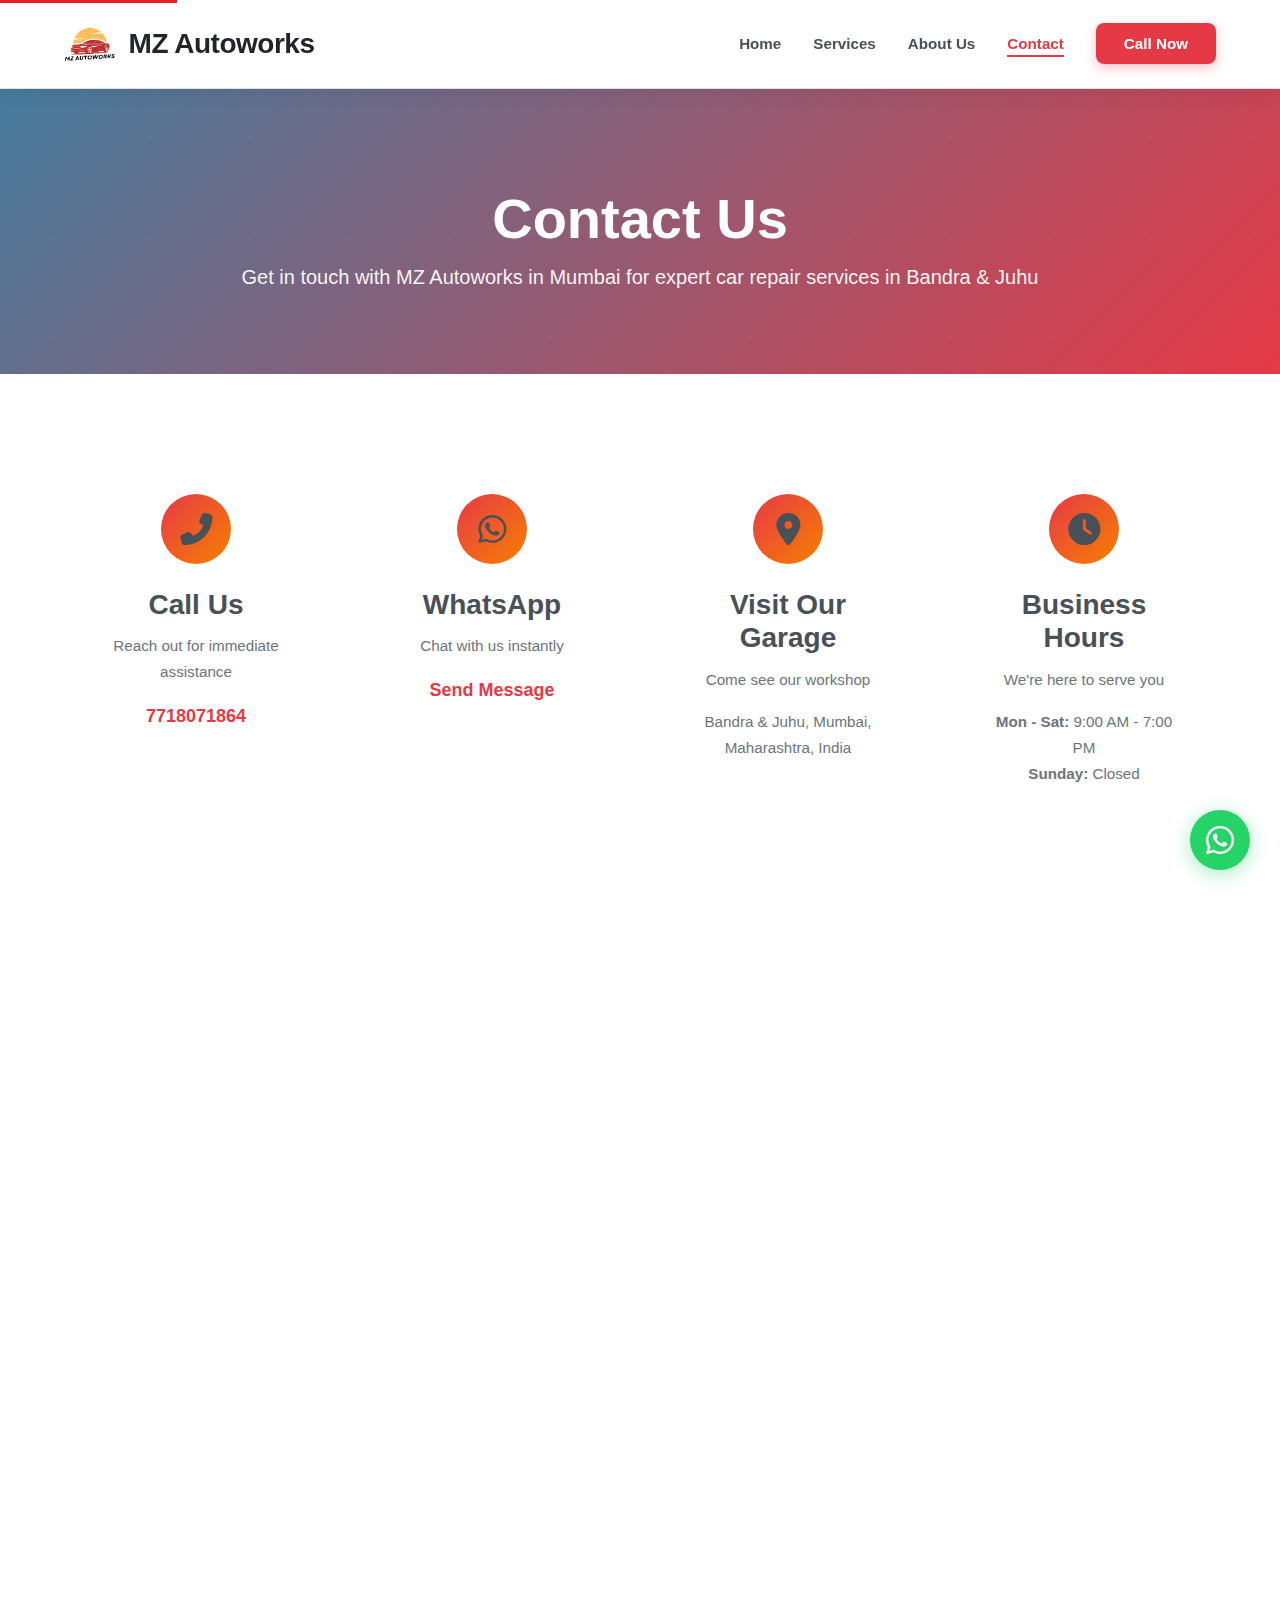
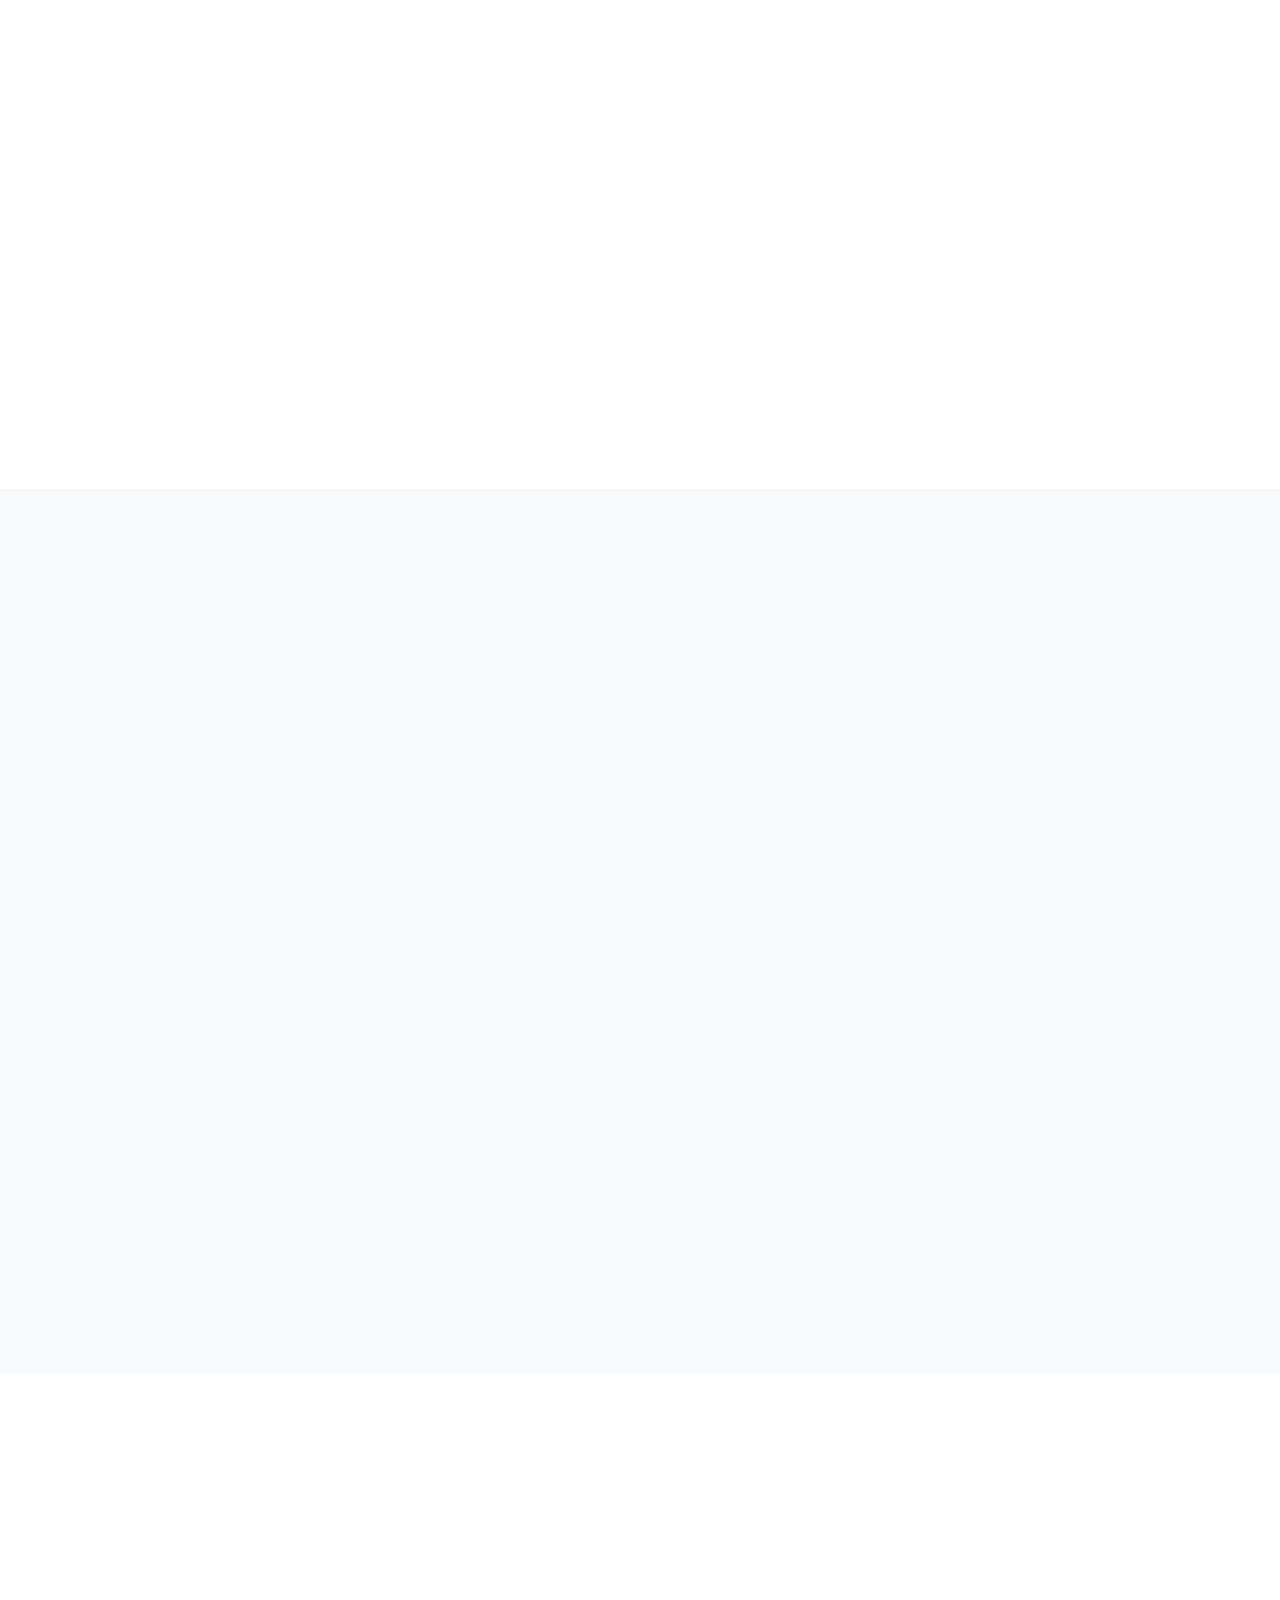
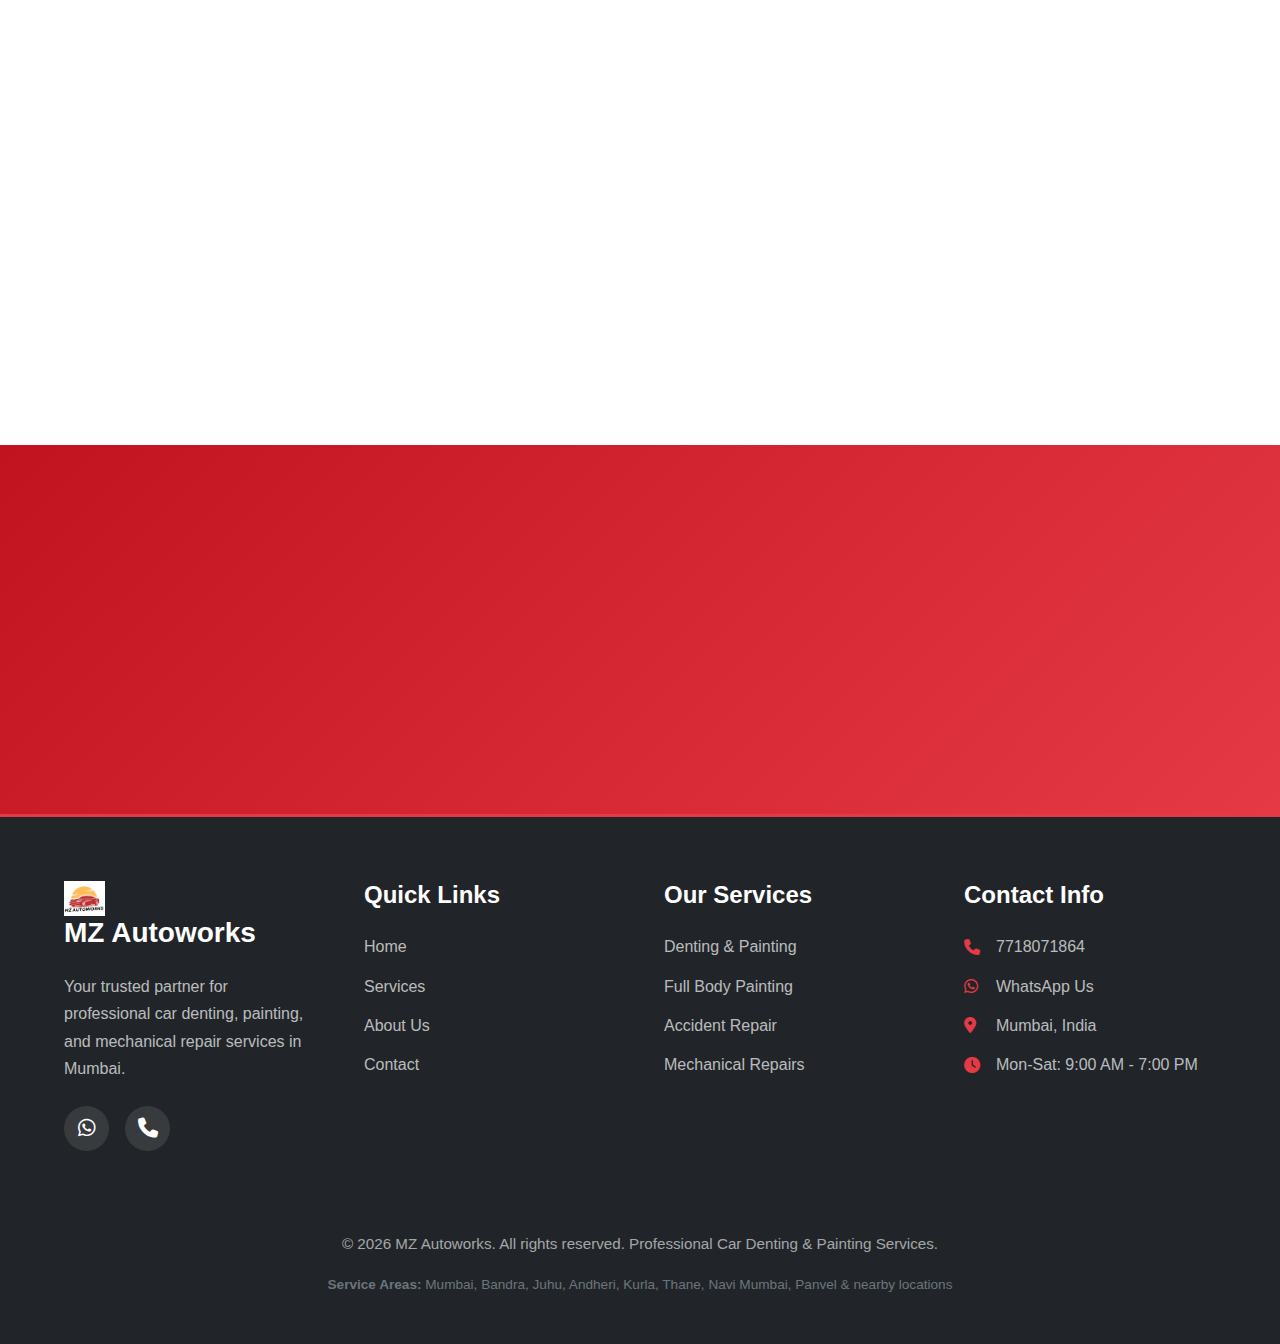
<file: contact.html>
<!DOCTYPE html>
<html lang="en">

<head>
    <meta charset="UTF-8">
    <meta name="viewport" content="width=device-width, initial-scale=1.0">

    <!-- Primary SEO Meta Tags -->
    <meta name="description"
        content="Contact MZ Autoworks in Mumbai for expert car denting, painting, and mechanical services. Located in Bandra & Juhu. Call 7718071864 for free car repair estimates. WhatsApp support available.">
    <meta name="keywords"
        content="contact MZ Autoworks, car garage address Mumbai, car garage in Bandra, car garage in Juhu, MZ Autoworks phone number, car repair inquiry, auto shop location, book car service Mumbai, car service Bandra, car service Juhu">
    <meta name="author" content="MZ Autoworks">
    <meta name="robots" content="index, follow">
    <link rel="canonical" href="https://mzautoworks.in/contact.html">

    <!-- Favicon -->
    <link rel="icon" type="image/png" sizes="32x32" href="images/MZ-2.png">
    <link rel="icon" type="image/png" sizes="16x16" href="images/MZ.png">
    <link rel="apple-touch-icon" sizes="180x180" href="images/MZ.png">

    <!-- Open Graph / Facebook -->
    <meta property="og:type" content="website">
    <meta property="og:url" content="https://mzautoworks.in/contact.html">
    <meta property="og:title" content="Contact MZ Autoworks | Car Repair & Service Center Mumbai">
    <meta property="og:description"
        content="Get in touch with MZ Autoworks in Bandra, Juhu & Mumbai for professional car repairs. Call 7718071864, WhatsApp or visit our garage. Expert denting, painting & mechanical services.">
    <meta property="og:image" content="images/MZ-2.png">

    <!-- Twitter -->
    <meta property="twitter:card" content="summary_large_image">
    <meta property="twitter:url" content="https://mzautoworks.in/contact.html">
    <meta property="twitter:title" content="Contact MZ Autoworks | Car Repair & Service Center Mumbai">
    <meta property="twitter:description"
        content="Get in touch with MZ Autoworks for professional car repairs. Call us, WhatsApp us, or visit our workshop in Mumbai. We are here to help!">
    <meta property="twitter:image" content="images/MZ-2.png">

    <title>Contact MZ Autoworks | Car Repair in Mumbai Bandra Juhu | Call 7718071864</title>
    <link rel="stylesheet" href="css/styles.css">
    <link rel="stylesheet" href="https://cdnjs.cloudflare.com/ajax/libs/font-awesome/6.4.0/css/all.min.css">
</head>

<body>
    <!-- Navigation -->
    <nav class="navbar">
        <div class="container">
            <div class="nav-wrapper">
                <a href="index.html" class="logo">
                    <img src="images/MZ-2.png" alt="MZ Autoworks Logo" class="logo-img">
                    <span>MZ Autoworks</span>
                </a>
                <button class="mobile-menu-toggle" aria-label="Toggle menu">
                    <span></span>
                    <span></span>
                    <span></span>
                </button>
                <ul class="nav-menu">
                    <li><a href="index.html">Home</a></li>
                    <li><a href="services.html">Services</a></li>
                    <li><a href="about.html">About Us</a></li>
                    <li><a href="contact.html" class="active">Contact</a></li>
                    <li><a href="tel:+917718071864" class="btn-nav">Call Now</a></li>
                </ul>
            </div>
        </div>
    </nav>

    <!-- Page Header -->
    <section class="page-header">
        <div class="page-header-overlay"></div>
        <div class="container">
            <div class="page-header-content animate-on-scroll">
                <h1>Contact Us</h1>
                <p>Get in touch with MZ Autoworks in Mumbai for expert car repair services in Bandra & Juhu</p>
            </div>
        </div>
    </section>

    <!-- Contact Info Section -->
    <section class="contact-info-section">
        <div class="container">
            <div class="contact-grid">
                <div class="contact-card animate-on-scroll">
                    <div class="contact-card-icon">
                        <i class="fas fa-phone-alt"></i>
                    </div>
                    <h3>Call Us</h3>
                    <p>Reach out for immediate assistance</p>
                    <a href="tel:+917718071864" class="contact-link">7718071864</a>
                </div>
                <div class="contact-card animate-on-scroll">
                    <div class="contact-card-icon">
                        <i class="fab fa-whatsapp"></i>
                    </div>
                    <h3>WhatsApp</h3>
                    <p>Chat with us instantly</p>
                    <a href="https://wa.me/917718071864?text=Hello,%20I'd%20like%20to%20enquire%20about%20car%20denting/painting%20services%20at%20MZ%20Autoworks."
                        class="contact-link" target="_blank">Send Message</a>
                </div>
                <div class="contact-card animate-on-scroll">
                    <div class="contact-card-icon">
                        <i class="fas fa-map-marker-alt"></i>
                    </div>
                    <h3>Visit Our Garage</h3>
                    <p>Come see our workshop</p>
                    <p class="contact-address">Bandra & Juhu, Mumbai, Maharashtra, India</p>
                </div>
                <div class="contact-card animate-on-scroll">
                    <div class="contact-card-icon">
                        <i class="fas fa-clock"></i>
                    </div>
                    <h3>Business Hours</h3>
                    <p>We're here to serve you</p>
                    <p class="contact-hours"><strong>Mon - Sat:</strong> 9:00 AM - 7:00 PM<br><strong>Sunday:</strong>
                        Closed</p>
                </div>
            </div>
        </div>
    </section>

    <!-- Map & Contact Details -->
    <section class="map-contact-section">
        <div class="container">
            <div class="map-contact-grid">
                <div class="map-wrapper animate-on-scroll">
                    <h2>Find MZ Autoworks on Map</h2>
                    <div class="map-container">
                        <iframe
                            src="https://www.google.com/maps/embed?pb=!1m18!1m12!1m3!1d3770.490881929621!2d72.82640217520554!3d19.086109382120558!2m3!1f0!2f0!3f0!3m2!1i1024!2i768!4f13.1!3m3!1m2!1s0x3be7c938114c8c91%3A0xdf5e243a85e6b029!2sMZ%20AutoWorks!5e0!3m2!1sen!2sin!4v1769014356443!5m2!1sen!2sin"
                            width="100%" height="350" style="border:0;" allowfullscreen="" loading="lazy"
                            referrerpolicy="no-referrer-when-downgrade"></iframe>
                    </div>
                    <a href="https://goo.gl/maps/bH7v5q8c7fC2" class="btn btn-secondary btn-block" target="_blank">
                        <i class="fas fa-directions"></i> Get Directions
                    </a>
                </div>
                <div class="contact-details animate-on-scroll">
                    <h2>Get in Touch</h2>
                    <p>Whether you need a quick quote, want to schedule a visit, or have questions about our services,
                        we're here to help. Contact us today!</p>

                    <div class="contact-method">
                        <div class="contact-method-icon">
                            <i class="fas fa-phone"></i>
                        </div>
                        <div class="contact-method-info">
                            <h4>Phone Number</h4>
                            <p>Call us directly for immediate assistance</p>
                            <a href="tel:+917718071864" class="btn btn-primary">
                                <i class="fas fa-phone"></i> 7718071864
                            </a>
                        </div>
                    </div>

                    <div class="contact-method">
                        <div class="contact-method-icon">
                            <i class="fab fa-whatsapp"></i>
                        </div>
                        <div class="contact-method-info">
                            <h4>WhatsApp Chat</h4>
                            <p>Send us a message on WhatsApp</p>
                            <a href="https://wa.me/917718071864?text=Hello,%20I'd%20like%20to%20enquire%20about%20car%20denting/painting%20services%20at%20MZ%20Autoworks."
                                class="btn btn-success" target="_blank">
                                <i class="fab fa-whatsapp"></i> Chat Now
                            </a>
                        </div>
                    </div>

                    <div class="contact-method">
                        <div class="contact-method-icon">
                            <i class="fas fa-map-marked-alt"></i>
                        </div>
                        <div class="contact-method-info">
                            <h4>Visit Our Workshop</h4>
                            <p>Come see us at our garage in Mumbai</p>
                            <p class="address-text">
                                <i class="fas fa-location-dot"></i> Mumbai, Maharashtra, India
                            </p>
                        </div>
                    </div>

                    <div class="contact-method">
                        <div class="contact-method-icon">
                            <i class="fas fa-business-time"></i>
                        </div>
                        <div class="contact-method-info">
                            <h4>Working Hours</h4>
                            <ul class="hours-list">
                                <li><span>Monday - Saturday:</span> <strong>9:00 AM - 7:00 PM</strong></li>
                                <li><span>Sunday:</span> <strong>Closed</strong></li>
                            </ul>
                        </div>
                    </div>
                </div>
            </div>
        </div>
    </section>

    <!-- Service Areas Section -->
    <section class="service-areas">
        <div class="container">
            <div class="section-header animate-on-scroll">
                <h2>Areas We Serve</h2>
                <p>Professional car repair services across Mumbai and nearby locations</p>
            </div>
            <div class="areas-grid">
                <div class="area-card animate-on-scroll">
                    <h3>Bandra</h3>
                    <p>Expert car denting, painting, and mechanical repair services in Bandra West and East</p>
                    <ul>
                        <li>Car denting & painting Bandra</li>
                        <li>Accident repair in Bandra</li>
                        <li>Mechanical services Bandra</li>
                    </ul>
                </div>
                <div class="area-card animate-on-scroll">
                    <h3>Juhu</h3>
                    <p>Professional auto body repair and car painting services in Juhu</p>
                    <ul>
                        <li>Car denting & painting Juhu</li>
                        <li>Full body painting Juhu</li>
                        <li>Scratch removal Juhu</li>
                    </ul>
                </div>
                <div class="area-card animate-on-scroll">
                    <h3>Central Mumbai</h3>
                    <p>Complete car repair solutions in Andheri, Kurla, Powai and other central areas</p>
                    <ul>
                        <li>Car service in Andheri</li>
                        <li>Repair services in Kurla</li>
                        <li>Painting services citywide</li>
                    </ul>
                </div>
                <div class="area-card animate-on-scroll">
                    <h3>Greater Mumbai</h3>
                    <p>We also serve Thane, Navi Mumbai, Panvel and surrounding areas</p>
                    <ul>
                        <li>Thane car repair & painting</li>
                        <li>Navi Mumbai auto services</li>
                        <li>Panvel mechanical repairs</li>
                    </ul>
                </div>
            </div>
        </div>
    </section>

    <!-- Why Visit Section -->
    <section class="why-visit">
        <div class="container">
            <div class="section-header animate-on-scroll">
                <h2>Why Choose MZ Autoworks in Bandra & Juhu?</h2>
                <p>Expert car repair garage serving Mumbai's premium locations</p>
            </div>
            <div class="visit-grid">
                <div class="visit-card animate-on-scroll">
                    <i class="fas fa-user-friends"></i>
                    <h3>Friendly Staff</h3>
                    <p>Our team welcomes you with a smile and provides honest, helpful advice</p>
                </div>
                <div class="visit-card animate-on-scroll">
                    <i class="fas fa-file-invoice"></i>
                    <h3>Free Estimates</h3>
                    <p>Get a detailed, transparent quote before any work begins - no obligations</p>
                </div>
                <div class="visit-card animate-on-scroll">
                    <i class="fas fa-wrench"></i>
                    <h3>Modern Facility</h3>
                    <p>Visit our well-equipped workshop with advanced tools and technology</p>
                </div>
                <div class="visit-card animate-on-scroll">
                    <i class="fas fa-parking"></i>
                    <h3>Easy Parking</h3>
                    <p>Convenient location with ample parking space for your vehicle</p>
                </div>
            </div>
        </div>
    </section>

    <!-- CTA Section -->
    <section class="cta-section">
        <div class="container">
            <div class="cta-content animate-on-scroll">
                <h2>Visit Our Garage or Call Us Today</h2>
                <p>We're ready to help with all your car repair and painting needs</p>
                <div class="cta-buttons">
                    <a href="tel:+917718071864" class="btn btn-primary btn-large">
                        <i class="fas fa-phone"></i> Call: 7718071864
                    </a>
                    <a href="https://wa.me/917718071864?text=Hello,%20I'd%20like%20to%20enquire%20about%20car%20denting/painting%20services%20at%20MZ%20Autoworks."
                        class="btn btn-secondary btn-large" target="_blank">
                        <i class="fab fa-whatsapp"></i> WhatsApp Us
                    </a>
                </div>
            </div>
        </div>
    </section>

    <!-- Footer -->
    <footer class="footer">
        <div class="container">
            <div class="footer-grid">
                <div class="footer-col">
                    <h3><img src="images/MZ-2.png" alt="MZ Autoworks" class="footer-logo"> MZ Autoworks</h3>
                    <p>Your trusted partner for professional car denting, painting, and mechanical repair services in
                        Mumbai.</p>
                    <div class="social-links">
                        <a href="https://wa.me/917718071864" target="_blank" aria-label="WhatsApp"><i
                                class="fab fa-whatsapp"></i></a>
                        <a href="tel:+917718071864" aria-label="Phone"><i class="fas fa-phone"></i></a>
                    </div>
                </div>
                <div class="footer-col">
                    <h4>Quick Links</h4>
                    <ul>
                        <li><a href="index.html">Home</a></li>
                        <li><a href="services.html">Services</a></li>
                        <li><a href="about.html">About Us</a></li>
                        <li><a href="contact.html">Contact</a></li>
                    </ul>
                </div>
                <div class="footer-col">
                    <h4>Our Services</h4>
                    <ul>
                        <li><a href="service-denting-painting.html">Denting & Painting</a></li>
                        <li><a href="service-full-body-painting.html">Full Body Painting</a></li>
                        <li><a href="service-accident-repair.html">Accident Repair</a></li>
                        <li><a href="service-mechanical-repairs.html">Mechanical Repairs</a></li>
                    </ul>
                </div>
                <div class="footer-col">
                    <h4>Contact Info</h4>
                    <ul class="contact-info">
                        <li><i class="fas fa-phone"></i> <a href="tel:+917718071864">7718071864</a></li>
                        <li><i class="fab fa-whatsapp"></i> <a href="https://wa.me/917718071864">WhatsApp Us</a></li>
                        <li><i class="fas fa-map-marker-alt"></i> Mumbai, India</li>
                        <li><i class="fas fa-clock"></i> Mon-Sat: 9:00 AM - 7:00 PM</li>
                    </ul>
                </div>
            </div>
            <div class="footer-bottom">
                <p>&copy; 2026 MZ Autoworks. All rights reserved. Professional Car Denting & Painting Services.</p>
                <p style="font-size: 0.85rem; margin-top: 1rem; color: var(--text-grey);"><strong>Service Areas:</strong> Mumbai, Bandra, Juhu, Andheri, Kurla, Thane, Navi Mumbai, Panvel & nearby locations</p>
            </div>
        </div>
    </footer>

    <!-- WhatsApp Floating Button -->
    <a href="https://wa.me/917718071864?text=Hello,%20I'd%20like%20to%20enquire%20about%20car%20denting%20and%20painting%20services%20at%20MZ%20Autoworks."
        class="whatsapp-float" target="_blank" aria-label="WhatsApp Chat" rel="noopener">
        <i class="fab fa-whatsapp"></i>
    </a>

    <script src="js/script.js"></script>
</body>

</html>
</file>
<file: css/styles.css>
/* ================================
   MZ Autoworks - Professional Stylesheet
   Mobile-First Responsive Design
   ================================ */

/* ===== CSS Variables ===== */
:root {
    --primary-color: #E63946;
    --primary-dark: #C1121F;
    --secondary-color: #F77F00;
    --accent-blue: #457B9D;
    --light-bg: #FFFFFF;
    --light-grey: #F8F9FA;
    --medium-grey: #E9ECEF;
    --border-grey: #DEE2E6;
    --text-dark: #212529;
    --text-grey: #6C757D;
    --text-light: #495057;
    --success-color: #25D366;
    --shadow-sm: 0 2px 8px rgba(0, 0, 0, 0.08);
    --shadow-md: 0 4px 16px rgba(0, 0, 0, 0.1);
    --shadow-lg: 0 8px 32px rgba(0, 0, 0, 0.15);
    --transition: all 0.2s cubic-bezier(0.4, 0, 0.2, 1);
}

/* ===== Reset & Base Styles ===== */
* {
    margin: 0;
    padding: 0;
    box-sizing: border-box;
}

html {
    scroll-behavior: smooth;
    font-size: 16px;
}

body {
    font-family: 'Inter', 'Segoe UI', 'Roboto', 'Helvetica Neue', Arial, sans-serif;
    background-color: var(--light-bg);
    color: var(--text-dark);
    line-height: 1.7;
    overflow-x: hidden;
}

img {
    max-width: 100%;
    height: auto;
    display: block;
}

a {
    text-decoration: none;
    color: inherit;
    transition: var(--transition);
}

ul {
    list-style: none;
}

h1,
h2,
h3,
h4,
h5,
h6 {
    font-weight: 700;
    line-height: 1.2;
    margin-bottom: 1rem;
}

h1 {
    font-size: clamp(2rem, 5vw, 3.5rem);
}

h2 {
    font-size: clamp(1.75rem, 4vw, 2.5rem);
}

h3 {
    font-size: clamp(1.25rem, 3vw, 1.75rem);
}

h4 {
    font-size: clamp(1.1rem, 2.5vw, 1.5rem);
}

p {
    margin-bottom: 1rem;
    color: var(--text-light);
}

/* ===== Container ===== */
.container {
    width: 100%;
    max-width: 1200px;
    margin: 0 auto;
    padding: 0 1.5rem;
}

/* ===== Navigation ===== */
.navbar {
    background-color: var(--light-bg);
    padding: 1.25rem 0;
    position: sticky;
    top: 0;
    z-index: 1000;
    box-shadow: 0 2px 20px rgba(0, 0, 0, 0.08);
    border-bottom: 1px solid var(--border-grey);
    transition: var(--transition);
}

.nav-wrapper {
    display: flex;
    justify-content: space-between;
    align-items: center;
}

.logo {
    display: flex;
    align-items: center;
    gap: 0.75rem;
    font-size: 1.75rem;
    font-weight: 800;
    color: var(--text-dark);
    letter-spacing: -0.5px;
}

.logo-img {
    height: 45px;
    width: auto;
    object-fit: contain;
    transition: var(--transition);
}

.logo:hover .logo-img {
    transform: scale(1.05);
}

.logo i {
    color: var(--primary-color);
    font-size: 2.25rem;
    transition: var(--transition);
}

.logo:hover i {
    transform: rotate(-5deg) scale(1.1);
}

/* Footer logo */
.footer-logo {
    height: 35px;
    width: auto;
    object-fit: contain;
    vertical-align: middle;
    margin-right: 0.5rem;
}

.nav-menu {
    display: flex;
    align-items: center;
    gap: 2rem;
}

.nav-menu a {
    color: var(--text-light);
    font-weight: 600;
    transition: var(--transition);
    position: relative;
    font-size: 0.95rem;
}

.nav-menu a:hover,
.nav-menu a.active {
    color: var(--primary-color);
}

.nav-menu a::after {
    content: '';
    position: absolute;
    bottom: -5px;
    left: 0;
    width: 0;
    height: 2px;
    background: var(--primary-color);
    transition: var(--transition);
}

.nav-menu a:hover::after,
.nav-menu a.active::after {
    width: 100%;
}

.btn-nav {
    background: var(--primary-color);
    color: #FFFFFF !important;
    padding: 0.75rem 1.75rem;
    border-radius: 8px;
    font-weight: 600;
    box-shadow: 0 4px 12px rgba(230, 57, 70, 0.3);
}

.btn-nav:hover {
    background: var(--primary-dark);
    transform: translateY(-2px);
    box-shadow: 0 6px 20px rgba(230, 57, 70, 0.4);
}

.btn-nav::after {
    display: none;
}

.mobile-menu-toggle {
    display: none;
    flex-direction: column;
    gap: 5px;
    background: transparent;
    border: none;
    cursor: pointer;
    padding: 0.5rem;
}

.mobile-menu-toggle span {
    width: 25px;
    height: 3px;
    background: var(--text-dark);
    border-radius: 3px;
    transition: var(--transition);
}

/* ===== Buttons ===== */
.btn {
    display: inline-flex;
    align-items: center;
    gap: 0.5rem;
    padding: 0.875rem 2rem;
    border-radius: 8px;
    font-weight: 600;
    font-size: 1rem;
    cursor: pointer;
    border: none;
    transition: var(--transition);
    text-align: center;
    white-space: nowrap;
}

.btn-primary {
    background: var(--primary-color);
    color: #FFFFFF;
    box-shadow: 0 4px 12px rgba(230, 57, 70, 0.3);
}

.btn-primary:hover {
    background: var(--primary-dark);
    transform: translateY(-3px);
    box-shadow: 0 6px 24px rgba(230, 57, 70, 0.4);
}

.btn-secondary {
    background: transparent;
    color: var(--primary-color);
    border: 2px solid var(--primary-color);
}

.btn-secondary:hover {
    background: var(--primary-color);
    color: #FFFFFF;
    box-shadow: 0 4px 16px rgba(230, 57, 70, 0.25);
}

.btn-success {
    background: var(--success-color);
    color: #FFFFFF;
    box-shadow: 0 4px 12px rgba(37, 211, 102, 0.3);
}

.btn-success:hover {
    background: #1DA851;
    transform: translateY(-3px);
    box-shadow: 0 6px 20px rgba(37, 211, 102, 0.4);
}

.btn-large {
    padding: 1.125rem 2.5rem;
    font-size: 1.125rem;
}

.btn-block {
    width: 100%;
    justify-content: center;
}

/* ===== Hero Section - Modern Split Layout ===== */
.hero-modern {
    position: relative;
    min-height: 90vh;
    display: flex;
    align-items: center;
    background: linear-gradient(135deg, #F8FAFC 0%, #EEF2FF 50%, #FEF3E2 100%);
    padding: 8rem 0 4rem;
    overflow: hidden;
    z-index: 1;
}

.hero-bg-shapes {
    position: absolute;
    inset: 0;
    overflow: hidden;
    pointer-events: none;
}

.hero-shape {
    position: absolute;
    border-radius: 50%;
    opacity: 0.4;
}

.hero-shape-1 {
    width: 600px;
    height: 600px;
    background: linear-gradient(135deg, rgba(230, 57, 70, 0.08), rgba(247, 127, 0, 0.08));
    top: -200px;
    right: -100px;
}

.hero-shape-2 {
    width: 400px;
    height: 400px;
    background: linear-gradient(135deg, rgba(69, 123, 157, 0.06), rgba(230, 57, 70, 0.06));
    bottom: -100px;
    left: -100px;
}

.hero-shape-3 {
    width: 200px;
    height: 200px;
    background: linear-gradient(135deg, rgba(247, 127, 0, 0.1), rgba(230, 57, 70, 0.1));
    top: 50%;
    left: 30%;
}

.hero-grid {
    display: grid;
    grid-template-columns: 1fr 1fr;
    gap: 4rem;
    align-items: center;
    position: relative;
    z-index: 10;
}

.hero-text-content {
    position: relative;
    z-index: 20;
}

.hero-text-content h1 {
    font-size: clamp(2.5rem, 5vw, 3.75rem);
    font-weight: 900;
    line-height: 1.15;
    color: var(--text-dark);
    margin-bottom: 1.5rem;
    letter-spacing: -1px;
}

.text-primary {
    color: var(--primary-color);
    display: block;
}

.hero-description {
    font-size: 1.2rem;
    color: var(--text-light);
    line-height: 1.8;
    margin-bottom: 2.5rem;
    max-width: 520px;
}

.hero-cta-row {
    display: flex;
    gap: 1.25rem;
    margin-bottom: 2.5rem;
    flex-wrap: wrap;
}

.btn-whatsapp {
    background: var(--success-color);
    color: #FFFFFF;
    box-shadow: 0 4px 12px rgba(37, 211, 102, 0.3);
}

.btn-whatsapp:hover {
    background: #1DA851;
    transform: translateY(-3px);
    box-shadow: 0 6px 20px rgba(37, 211, 102, 0.4);
}

.hero-trust-badges {
    display: flex;
    gap: 2rem;
    flex-wrap: wrap;
}

.trust-badge {
    display: flex;
    align-items: center;
    gap: 0.75rem;
    color: var(--text-grey);
    font-size: 0.95rem;
    font-weight: 500;
}

.trust-badge i {
    color: var(--primary-color);
    font-size: 1.1rem;
}

/* Hero Image Section */
.hero-image-content {
    position: relative;
    z-index: 15;
}

.hero-car-wrapper {
    position: relative;
    display: flex;
    align-items: center;
    justify-content: center;
}

.hero-car-decoration {
    position: absolute;
    width: 100%;
    height: 100%;
    pointer-events: none;
}

.decoration-circle {
    position: absolute;
    border-radius: 50%;
    z-index: -1;
}

.decoration-circle-lg {
    width: 450px;
    height: 450px;
    background: linear-gradient(135deg, var(--secondary-color), #FFBA4D);
    top: 50%;
    left: 50%;
    transform: translate(-50%, -50%);
    opacity: 0.9;
}

.decoration-circle-md {
    width: 380px;
    height: 380px;
    background: linear-gradient(135deg, rgba(255, 186, 77, 0.4), rgba(247, 127, 0, 0.3));
    top: 50%;
    left: 50%;
    transform: translate(-50%, -50%);
    opacity: 0.6;
}

.decoration-circle-sm {
    width: 100px;
    height: 100px;
    background: linear-gradient(135deg, var(--primary-color), var(--secondary-color));
    top: 0;
    right: 20%;
    opacity: 0.6;
}

.hero-car-image {
    position: relative;
    z-index: 10;
    max-width: 100%;
    height: auto;
    filter: drop-shadow(0 20px 40px rgba(0, 0, 0, 0.2));
    animation: carFloat 4s ease-in-out infinite;
}

@keyframes carFloat {

    0%,
    100% {
        transform: translateY(0);
    }

    50% {
        transform: translateY(-15px);
    }
}

/* Hero Stat Badges */
.hero-stat-badge {
    position: absolute;
    display: flex;
    align-items: center;
    gap: 0.75rem;
    background: #FFFFFF;
    padding: 1rem 1.25rem;
    border-radius: 16px;
    box-shadow: 0 10px 30px rgba(0, 0, 0, 0.12);
    z-index: 20;
    animation: badgeFloat 3s ease-in-out infinite;
}

.hero-stat-badge .stat-icon {
    width: 48px;
    height: 48px;
    background: linear-gradient(135deg, var(--primary-color), var(--secondary-color));
    border-radius: 12px;
    display: flex;
    align-items: center;
    justify-content: center;
}

.hero-stat-badge .stat-icon i {
    color: #FFFFFF;
    font-size: 1.25rem;
}

.hero-stat-badge .stat-info {
    display: flex;
    flex-direction: column;
}

.hero-stat-badge .stat-number {
    font-size: 1.5rem;
    font-weight: 800;
    color: var(--text-dark);
    line-height: 1;
}

.hero-stat-badge .stat-label {
    font-size: 0.8rem;
    color: var(--text-grey);
    font-weight: 500;
}

.stat-rating {
    top: 5%;
    right: 0;
    animation-delay: 0s;
}

.stat-drivers {
    bottom: 10%;
    right: -10%;
    animation-delay: 1.5s;
}

@keyframes badgeFloat {

    0%,
    100% {
        transform: translateY(0);
    }

    50% {
        transform: translateY(-8px);
    }
}

/* ===== Car Transition Section - Scroll Animation ===== */
.car-transition-section {
    position: relative;
    width: 100%;
    min-height: 550px;
    background: linear-gradient(135deg, #1A1A2E 0%, #16213E 50%, #0F0E17 100%);
    overflow: visible;
    display: flex;
    align-items: center;
    padding: 5rem 0;
}

.car-transition-content {
    position: relative;
    z-index: 5;
    padding: 0 4rem;
    max-width: 500px;
}

.transition-text h2 {
    font-size: clamp(2rem, 4vw, 3rem);
    font-weight: 800;
    color: #FFFFFF;
    line-height: 1.2;
    margin-bottom: 1rem;
    letter-spacing: -0.5px;
}

.transition-text h2 .accent {
    color: var(--primary-color);
}

.transition-text p {
    font-size: 1.15rem;
    color: rgba(255, 255, 255, 0.7);
    line-height: 1.6;
    font-weight: 400;
}

.car-animation-track {
    position: absolute;
    right: 0;
    top: 50%;
    transform: translateY(-50%);
    width: 100%;
    height: 100%;
    display: flex;
    align-items: center;
    justify-content: flex-end;
    pointer-events: none;
    z-index: 100;
}

.animated-car {
    position: absolute;
    right: -120px;
    height: 480px;
    width: auto;
    opacity: 1;
    filter: drop-shadow(0 35px 70px rgba(0, 0, 0, 0.7));
    will-change: transform;
    transition: none;
    z-index: 100;
}

.garage-floor {
    position: absolute;
    bottom: 0;
    left: 0;
    right: 0;
    height: 4px;
    background: linear-gradient(90deg,
            transparent 0%,
            rgba(230, 57, 70, 0.3) 20%,
            rgba(230, 57, 70, 0.5) 50%,
            rgba(230, 57, 70, 0.3) 80%,
            transparent 100%);
}

/* Car Transition Responsive */
@media (max-width: 1024px) {
    .car-transition-section {
        min-height: 480px;
    }

    .animated-car {
        height: 400px;
        right: -100px;
    }
}

@media (max-width: 768px) {
    .car-transition-section {
        display: none !important;
    }
}

/* Old hero styles kept for service pages */
.hero {
    position: relative;
    min-height: 85vh;
    display: flex;
    align-items: center;
    justify-content: center;
    background: linear-gradient(135deg, rgba(69, 123, 157, 0.35), rgba(230, 57, 70, 0.30)),
        url('https://images.unsplash.com/photo-1503376780353-7e6692767b70?w=1920&h=1080&fit=crop&q=90') center/cover;
    background-attachment: scroll;
    padding: 6rem 0;
    margin-bottom: 0;
    z-index: 1;
}

.hero-overlay {
    position: absolute;
    inset: 0;
    background: linear-gradient(180deg, rgba(0, 0, 0, 0.15) 0%, rgba(0, 0, 0, 0.45) 100%);
    z-index: 0;
}

.btn-cta {
    min-width: 180px;
    font-size: 1.05rem;
    padding: 1rem 2.25rem;
}

/* ===== Page Header ===== */
.page-header {
    background: linear-gradient(135deg, var(--accent-blue), var(--primary-color));
    padding: 6rem 0 4rem;
    text-align: center;
    position: relative;
    overflow: hidden;
}

.page-header::before {
    content: '';
    position: absolute;
    top: 0;
    left: 0;
    right: 0;
    bottom: 0;
    background: url('data:image/svg+xml,<svg width="100" height="100" xmlns="http://www.w3.org/2000/svg"><circle cx="50" cy="50" r="2" fill="rgba(255,255,255,0.1)"/></svg>');
    opacity: 0.3;
}

.page-header-content h1 {
    color: #FFFFFF;
    margin-bottom: 0.5rem;
    position: relative;
    z-index: 1;
}

.page-header-content p {
    font-size: 1.25rem;
    color: rgba(255, 255, 255, 0.95);
    position: relative;
    z-index: 1;
}

/* ===== Section Styles ===== */
section {
    padding: 5rem 0;
    position: relative;
    z-index: 2;
    background-color: var(--light-bg);
}

.section-header {
    text-align: center;
    max-width: 700px;
    margin: 0 auto 3.5rem;
}

.section-header h2 {
    color: var(--text-dark);
    margin-bottom: 1rem;
    position: relative;
    display: inline-block;
    font-weight: 800;
}

.section-header h2::after {
    content: '';
    position: absolute;
    bottom: -10px;
    left: 50%;
    transform: translateX(-50%);
    width: 60px;
    height: 3px;
    background: var(--primary-color);
}

.section-header p {
    font-size: 1.125rem;
    color: var(--text-light);
}

/* ===== Why Choose Section ===== */
.why-choose {
    background: var(--light-grey);
    position: relative;
    z-index: 2;
}

.features-grid {
    display: grid;
    grid-template-columns: repeat(auto-fit, minmax(300px, 1fr));
    gap: 2rem;
}

.feature-card {
    background: #FFFFFF;
    padding: 2.5rem 2rem;
    border-radius: 16px;
    text-align: center;
    border: 1px solid var(--border-grey);
    transition: var(--transition);
    box-shadow: var(--shadow-sm);
}

.feature-card:hover {
    transform: translateY(-10px);
    border-color: var(--primary-color);
    box-shadow: 0 12px 40px rgba(230, 57, 70, 0.15);
}

.feature-icon {
    width: 80px;
    height: 80px;
    background: linear-gradient(135deg, var(--primary-color), var(--secondary-color));
    border-radius: 50%;
    display: flex;
    align-items: center;
    justify-content: center;
    margin: 0 auto 1.5rem;
}

.feature-icon i {
    font-size: 2.5rem;
    color: #FFFFFF;
}

.feature-card h3 {
    color: var(--text-dark);
    margin-bottom: 1rem;
    font-weight: 700;
}

.feature-card p {
    color: var(--text-light);
    line-height: 1.7;
}

/* ===== Services Grid ===== */
.services-preview {
    background: #FFFFFF;
    position: relative;
    z-index: 2;
}

.services-grid {
    display: grid;
    grid-template-columns: repeat(auto-fit, minmax(350px, 1fr));
    gap: 2rem;
    margin-bottom: 3rem;
}

.service-card {
    background: #FFFFFF;
    border-radius: 16px;
    overflow: hidden;
    border: 1px solid var(--border-grey);
    transition: var(--transition);
    box-shadow: var(--shadow-md);
}

.service-card:hover {
    transform: translateY(-12px);
    box-shadow: 0 16px 48px rgba(0, 0, 0, 0.12);
    border-color: var(--primary-color);
}

.service-image {
    position: relative;
    height: 220px;
    overflow: hidden;
    background: var(--light-grey);
}

.service-image img {
    width: 100%;
    height: 100%;
    object-fit: cover;
    transition: transform 0.5s ease;
    display: block;
}

.service-card:hover .service-image img {
    transform: scale(1.08);
}

.service-overlay {
    position: absolute;
    inset: 0;
    background: linear-gradient(to bottom, transparent 40%, rgba(0, 0, 0, 0.7));
    display: flex;
    align-items: flex-end;
    justify-content: center;
    padding: 1.5rem;
    opacity: 0;
    transition: var(--transition);
}

.service-card:hover .service-overlay {
    opacity: 1;
}

.service-overlay i {
    font-size: 3rem;
    color: var(--primary-color);
    opacity: 0;
    transform: translateY(20px);
    transition: var(--transition);
}

.service-card:hover .service-overlay i {
    opacity: 1;
    transform: translateY(0);
}

.service-content {
    padding: 1.75rem;
}

.service-content h3 {
    color: var(--text-dark);
    margin-bottom: 0.875rem;
    font-weight: 700;
    font-size: 1.35rem;
}

.service-content p {
    color: var(--text-light);
    margin-bottom: 1.25rem;
    line-height: 1.65;
    font-size: 0.95rem;
}

.service-link {
    color: var(--primary-color);
    font-weight: 600;
    display: inline-flex;
    align-items: center;
    gap: 0.5rem;
}

.service-link:hover {
    gap: 1rem;
}

/* ===== Services Detail Page ===== */
.services-detail {
    background: var(--light-grey);
    position: relative;
    z-index: 2;
}

.service-detail-card {
    background: #FFFFFF;
    border-radius: 16px;
    overflow: hidden;
    margin-bottom: 2.5rem;
    border: 1px solid var(--border-grey);
    box-shadow: var(--shadow-sm);
    transition: var(--transition);
}

.service-detail-card:hover {
    box-shadow: var(--shadow-md);
}

.service-detail-grid {
    display: grid;
    grid-template-columns: 400px 1fr;
    gap: 0;
    align-items: center;
}

.service-detail-grid.reverse {
    grid-template-columns: 1fr 400px;
}

.service-detail-grid.reverse .service-detail-image {
    order: 2;
}

.service-detail-grid.reverse .service-detail-content {
    order: 1;
}

.service-detail-image {
    height: 320px;
    overflow: hidden;
    background: var(--light-grey);
}

.service-detail-image img {
    width: 100%;
    height: 100%;
    object-fit: cover;
    display: block;
    transition: transform 0.5s ease;
}

.service-detail-card:hover .service-detail-image img {
    transform: scale(1.05);
}

.service-detail-content {
    padding: 2.5rem;
}

.service-icon-badge {
    width: 60px;
    height: 60px;
    background: linear-gradient(135deg, var(--primary-color), var(--secondary-color));
    border-radius: 12px;
    display: flex;
    align-items: center;
    justify-content: center;
    margin-bottom: 1.5rem;
}

.service-icon-badge i {
    font-size: 1.75rem;
    color: #FFFFFF;
}

.service-detail-content h2 {
    font-size: 1.75rem;
    color: var(--text-dark);
    margin-bottom: 1rem;
    font-weight: 800;
}

.service-intro {
    font-size: 1rem;
    color: var(--text-light);
    margin-bottom: 1.5rem;
    line-height: 1.7;
}

.service-features-compact {
    margin: 1.5rem 0;
    display: grid;
    gap: 0.75rem;
}

.service-features-compact li {
    display: flex;
    align-items: center;
    gap: 0.75rem;
    color: var(--text-light);
    line-height: 1.6;
    font-size: 0.95rem;
}

.service-features-compact i {
    color: var(--primary-color);
    flex-shrink: 0;
    font-size: 1rem;
}

.service-cta-compact {
    display: flex;
    gap: 0.75rem;
    flex-wrap: wrap;
    margin-top: 2rem;
}

.service-cta-compact .btn {
    padding: 0.75rem 1.5rem;
    font-size: 0.95rem;
}

/* ===== Services Benefits ===== */
.services-benefits {
    background: #FFFFFF;
    position: relative;
    z-index: 2;
}

.benefits-grid {
    display: grid;
    grid-template-columns: repeat(auto-fit, minmax(250px, 1fr));
    gap: 2rem;
}

.benefit-card {
    text-align: center;
    padding: 2rem;
}

.benefit-card i {
    font-size: 3.5rem;
    color: var(--primary-color);
    margin-bottom: 1.5rem;
}

.benefit-card h3 {
    color: var(--text-dark);
    margin-bottom: 0.75rem;
    font-weight: 700;
}

.benefit-card p {
    color: var(--text-light);
}

/* ===== How We Work ===== */
.how-we-work {
    background: var(--light-grey);
    position: relative;
    z-index: 2;
}

.process-grid {
    display: grid;
    grid-template-columns: repeat(auto-fit, minmax(280px, 1fr));
    gap: 2.5rem;
}

.process-step {
    position: relative;
    background: #FFFFFF;
    padding: 2.5rem 2rem;
    border-radius: 16px;
    text-align: center;
    border: 1px solid var(--border-grey);
    transition: var(--transition);
    box-shadow: var(--shadow-sm);
}

.process-step:hover {
    border-color: var(--primary-color);
    transform: translateY(-8px);
    box-shadow: var(--shadow-lg);
}

.step-number {
    position: absolute;
    top: -20px;
    right: 20px;
    width: 50px;
    height: 50px;
    background: var(--primary-color);
    border-radius: 50%;
    display: flex;
    align-items: center;
    justify-content: center;
    font-weight: 700;
    font-size: 1.25rem;
    color: #FFFFFF;
    box-shadow: 0 4px 12px rgba(230, 57, 70, 0.4);
}

.step-icon {
    width: 80px;
    height: 80px;
    background: var(--light-grey);
    border-radius: 50%;
    display: flex;
    align-items: center;
    justify-content: center;
    margin: 0 auto 1.5rem;
    transition: var(--transition);
}

.process-step:hover .step-icon {
    background: linear-gradient(135deg, var(--primary-color), var(--secondary-color));
}

.process-step:hover .step-icon i {
    color: #FFFFFF;
}

.step-icon i {
    font-size: 2.5rem;
    color: var(--primary-color);
}

.process-step h3 {
    color: var(--text-dark);
    margin-bottom: 1rem;
    font-weight: 700;
}

.process-step p {
    color: var(--text-light);
    line-height: 1.7;
}

/* ===== Testimonials ===== */
.testimonials {
    background: #FFFFFF;
    position: relative;
    z-index: 2;
}

.testimonials-grid {
    display: grid;
    grid-template-columns: repeat(auto-fit, minmax(300px, 1fr));
    gap: 2.5rem;
}

.testimonial-card {
    background: var(--light-grey);
    padding: 2.5rem;
    border-radius: 16px;
    border: 1px solid var(--border-grey);
    transition: var(--transition);
    box-shadow: var(--shadow-sm);
}

.testimonial-card:hover {
    border-color: var(--primary-color);
    transform: translateY(-8px);
    box-shadow: var(--shadow-lg);
}

.stars {
    display: flex;
    gap: 0.25rem;
    margin-bottom: 1.5rem;
}

.stars i {
    color: #FFC107;
    font-size: 1.25rem;
}

.testimonial-card p {
    color: var(--text-light);
    font-style: italic;
    margin-bottom: 1.5rem;
    line-height: 1.7;
}

.testimonial-author strong {
    color: var(--text-dark);
    display: block;
    margin-bottom: 0.25rem;
    font-weight: 700;
}

.testimonial-author span {
    color: var(--text-grey);
    font-size: 0.9rem;
}

/* ===== About Page ===== */
.about-story {
    background: var(--dark-bg);
}

.about-grid {
    display: grid;
    grid-template-columns: repeat(auto-fit, minmax(400px, 1fr));
    gap: 4rem;
    align-items: center;
}

.about-image {
    border-radius: 16px;
    overflow: hidden;
    box-shadow: var(--shadow-lg);
}

.about-content h2 {
    color: var(--text-light);
    margin-bottom: 1.5rem;
}

.about-content p {
    margin-bottom: 1.5rem;
    line-height: 1.8;
}

/* ===== Values ===== */
.our-values {
    background: var(--dark-grey);
}

.values-grid {
    display: grid;
    grid-template-columns: repeat(auto-fit, minmax(300px, 1fr));
    gap: 2.5rem;
}

.value-card {
    background: var(--medium-grey);
    padding: 2.5rem;
    border-radius: 12px;
    border: 1px solid var(--border-color);
    transition: var(--transition);
}

.value-card:hover {
    border-color: var(--primary-color);
    transform: translateY(-5px);
}

.value-icon {
    width: 70px;
    height: 70px;
    background: linear-gradient(135deg, var(--primary-color), var(--secondary-color));
    border-radius: 12px;
    display: flex;
    align-items: center;
    justify-content: center;
    margin-bottom: 1.5rem;
}

.value-icon i {
    font-size: 2rem;
    color: var(--text-light);
}

.value-card h3 {
    color: var(--text-light);
    margin-bottom: 1rem;
}

.value-card p {
    color: var(--text-grey);
    line-height: 1.7;
}

/* ===== What Sets Apart ===== */
.what-sets-apart {
    background: var(--dark-bg);
}

.apart-grid {
    display: grid;
    grid-template-columns: repeat(auto-fit, minmax(320px, 1fr));
    gap: 2.5rem;
}

.apart-item {
    background: var(--dark-grey);
    padding: 2.5rem;
    border-radius: 12px;
    border-left: 4px solid var(--primary-color);
    position: relative;
    transition: var(--transition);
}

.apart-item:hover {
    transform: translateX(10px);
    box-shadow: var(--shadow-md);
}

.apart-number {
    position: absolute;
    top: 20px;
    right: 20px;
    font-size: 3rem;
    font-weight: 700;
    color: rgba(220, 38, 38, 0.2);
}

.apart-item h3 {
    color: var(--text-light);
    margin-bottom: 1rem;
}

.apart-item p {
    color: var(--text-grey);
    line-height: 1.7;
}

/* ===== Expertise ===== */
.our-expertise {
    background: var(--dark-grey);
}

.expertise-content {
    display: grid;
    grid-template-columns: repeat(auto-fit, minmax(400px, 1fr));
    gap: 4rem;
    align-items: center;
}

.expertise-image {
    border-radius: 16px;
    overflow: hidden;
    box-shadow: var(--shadow-lg);
}

.expertise-text h2 {
    color: var(--text-light);
    margin-bottom: 1.5rem;
}

.expertise-text>p {
    color: var(--text-grey);
    margin-bottom: 2rem;
    line-height: 1.8;
}

.expertise-list {
    display: flex;
    flex-direction: column;
    gap: 1.25rem;
}

.expertise-list li {
    display: flex;
    align-items: flex-start;
    gap: 1rem;
    color: var(--text-grey);
    line-height: 1.7;
}

.expertise-list i {
    color: var(--primary-color);
    margin-top: 3px;
    flex-shrink: 0;
    font-size: 1.25rem;
}

/* ===== Stats Section ===== */
.stats-section {
    background: var(--dark-bg);
}

.stats-grid {
    display: grid;
    grid-template-columns: repeat(auto-fit, minmax(220px, 1fr));
    gap: 2.5rem;
}

.stat-card {
    text-align: center;
    padding: 2.5rem 2rem;
    background: var(--dark-grey);
    border-radius: 12px;
    border: 1px solid var(--border-color);
    transition: var(--transition);
}

.stat-card:hover {
    border-color: var(--primary-color);
    transform: scale(1.05);
}

.stat-icon {
    width: 70px;
    height: 70px;
    background: linear-gradient(135deg, var(--primary-color), var(--secondary-color));
    border-radius: 12px;
    display: flex;
    align-items: center;
    justify-content: center;
    margin: 0 auto 1.5rem;
}

.stat-icon i {
    font-size: 2rem;
    color: var(--text-light);
}

.stat-number {
    font-size: 3rem;
    font-weight: 700;
    color: var(--primary-color);
    margin-bottom: 0.5rem;
}

.stat-label {
    color: var(--text-grey);
    font-size: 1.125rem;
}

/* ===== Contact Page ===== */
.contact-info-section {
    background: var(--dark-bg);
}

.contact-grid {
    display: grid;
    grid-template-columns: repeat(auto-fit, minmax(250px, 1fr));
    gap: 2rem;
}

.contact-card {
    background: var(--dark-grey);
    padding: 2.5rem 2rem;
    border-radius: 12px;
    text-align: center;
    border: 1px solid var(--border-color);
    transition: var(--transition);
}

.contact-card:hover {
    border-color: var(--primary-color);
    transform: translateY(-5px);
}

.contact-card-icon {
    width: 70px;
    height: 70px;
    background: linear-gradient(135deg, var(--primary-color), var(--secondary-color));
    border-radius: 50%;
    display: flex;
    align-items: center;
    justify-content: center;
    margin: 0 auto 1.5rem;
}

.contact-card-icon i {
    font-size: 2rem;
    color: var(--text-light);
}

.contact-card h3 {
    color: var(--text-light);
    margin-bottom: 0.75rem;
}

.contact-card p {
    color: var(--text-grey);
    font-size: 0.95rem;
}

.contact-link {
    display: block;
    margin-top: 1rem;
    color: var(--primary-color);
    font-weight: 600;
    font-size: 1.125rem;
}

.contact-link:hover {
    color: var(--secondary-color);
}

.contact-address,
.contact-hours {
    margin-top: 1rem;
    color: var(--text-light);
    font-size: 0.95rem;
}

/* ===== Map & Contact Details ===== */
.map-contact-section {
    background: var(--dark-grey);
}

.map-contact-grid {
    display: grid;
    grid-template-columns: repeat(auto-fit, minmax(400px, 1fr));
    gap: 4rem;
}

.map-wrapper h2,
.contact-details h2 {
    color: var(--text-light);
    margin-bottom: 2rem;
}

.map-container {
    border-radius: 12px;
    overflow: hidden;
    box-shadow: var(--shadow-lg);
    margin-bottom: 1.5rem;
}

.map-container iframe {
    display: block;
}

.contact-details p {
    color: var(--text-grey);
    margin-bottom: 2.5rem;
    line-height: 1.8;
}

.contact-method {
    display: flex;
    gap: 1.5rem;
    margin-bottom: 2.5rem;
    padding-bottom: 2rem;
    border-bottom: 1px solid var(--border-color);
}

.contact-method:last-child {
    border-bottom: none;
}

.contact-method-icon {
    width: 60px;
    height: 60px;
    background: var(--light-grey);
    border-radius: 12px;
    display: flex;
    align-items: center;
    justify-content: center;
    flex-shrink: 0;
}

.contact-method-icon i {
    font-size: 1.75rem;
    color: var(--primary-color);
}

.contact-method-info h4 {
    color: var(--text-light);
    margin-bottom: 0.5rem;
}

.contact-method-info>p {
    color: var(--text-grey);
    margin-bottom: 1rem;
    font-size: 0.95rem;
}

.address-text {
    color: var(--text-grey);
    display: flex;
    align-items: center;
    gap: 0.75rem;
    margin-top: 1rem;
}

.address-text i {
    color: var(--primary-color);
}

.hours-list {
    margin-top: 1rem;
}

.hours-list li {
    display: flex;
    justify-content: space-between;
    color: var(--text-grey);
    padding: 0.75rem 0;
    border-bottom: 1px solid var(--border-color);
}

.hours-list li:last-child {
    border-bottom: none;
}

.hours-list strong {
    color: var(--text-light);
}

/* ===== Why Visit ===== */
.why-visit {
    background: var(--dark-bg);
}

.visit-grid {
    display: grid;
    grid-template-columns: repeat(auto-fit, minmax(250px, 1fr));
    gap: 2rem;
}

.visit-card {
    text-align: center;
    padding: 2rem;
    background: var(--dark-grey);
    border-radius: 12px;
    border: 1px solid var(--border-color);
    transition: var(--transition);
}

.visit-card:hover {
    border-color: var(--primary-color);
    transform: translateY(-5px);
}

.visit-card i {
    font-size: 3rem;
    color: var(--primary-color);
    margin-bottom: 1.5rem;
}

.visit-card h3 {
    color: var(--text-light);
    margin-bottom: 0.75rem;
}

.visit-card p {
    color: var(--text-grey);
}

/* ===== CTA Section ===== */
.cta-section {
    background: linear-gradient(135deg, var(--primary-dark), var(--primary-color));
    padding: 5rem 0;
    text-align: center;
}

.cta-content h2 {
    color: #FFFFFF;
    margin-bottom: 1rem;
}

.cta-content p {
    color: #FFFFFF;
    font-size: 1.25rem;
    margin-bottom: 2.5rem;
    opacity: 0.95;
}

.cta-buttons {
    display: flex;
    gap: 1.5rem;
    justify-content: center;
    flex-wrap: wrap;
}

.cta-section .btn-primary {
    background: #FFFFFF;
    color: var(--primary-color);
    box-shadow: 0 4px 16px rgba(255, 255, 255, 0.3);
}

.cta-section .btn-primary:hover {
    background: var(--light-grey);
    transform: translateY(-3px);
}

.cta-section .btn-secondary {
    background: transparent;
    border-color: #FFFFFF;
    color: #FFFFFF;
}

.cta-section .btn-secondary:hover {
    background: #FFFFFF;
    color: var(--primary-color);
}

/* ===== Footer ===== */
.footer {
    background: var(--text-dark);
    padding: 4rem 0 2rem;
    border-top: 3px solid var(--primary-color);
    position: relative;
    z-index: 3;
}

.footer-grid {
    display: grid;
    grid-template-columns: repeat(auto-fit, minmax(250px, 1fr));
    gap: 3rem;
    margin-bottom: 3rem;
}

.footer-col h3,
.footer-col h4 {
    color: #FFFFFF;
    margin-bottom: 1.5rem;
    font-weight: 700;
}

.footer-col p {
    color: rgba(255, 255, 255, 0.7);
    line-height: 1.7;
    margin-bottom: 1.5rem;
}

.social-links {
    display: flex;
    gap: 1rem;
}

.social-links a {
    width: 45px;
    height: 45px;
    background: rgba(255, 255, 255, 0.1);
    border-radius: 50%;
    display: flex;
    align-items: center;
    justify-content: center;
    transition: var(--transition);
}

.social-links a:hover {
    background: var(--primary-color);
    transform: translateY(-3px);
}

.social-links i {
    font-size: 1.25rem;
    color: #FFFFFF;
}

.footer-col ul li {
    margin-bottom: 0.75rem;
}

.footer-col ul li a {
    color: rgba(255, 255, 255, 0.7);
    transition: var(--transition);
}

.footer-col ul li a:hover {
    color: var(--primary-color);
    padding-left: 5px;
}

.contact-info li {
    display: flex;
    align-items: center;
    gap: 0.75rem;
    color: rgba(255, 255, 255, 0.7);
    margin-bottom: 1rem;
}

.contact-info i {
    color: var(--primary-color);
    width: 20px;
}

.footer-bottom {
    text-align: center;
    padding-top: 2rem;
    border-top: 1px solid var(--border-color);
}

.footer-bottom p {
    color: rgba(255, 255, 255, 0.6);
    font-size: 0.95rem;
}

/* ===== WhatsApp Float Button ===== */
.whatsapp-float {
    position: fixed;
    bottom: 30px;
    right: 30px;
    width: 60px;
    height: 60px;
    background: var(--success-color);
    border-radius: 50%;
    display: flex;
    align-items: center;
    justify-content: center;
    box-shadow: 0 4px 20px rgba(37, 211, 102, 0.4);
    z-index: 998;
    transition: var(--transition);
    animation: pulse 2s infinite;
}

.whatsapp-float:hover {
    transform: scale(1.1);
    background: #1DA851;
}

.whatsapp-float i {
    font-size: 2rem;
    color: #FFFFFF;
}

@keyframes pulse {

    0%,
    100% {
        box-shadow: 0 0 0 0 rgba(37, 211, 102, 0.7);
    }

    50% {
        box-shadow: 0 0 0 15px rgba(37, 211, 102, 0);
    }
}

/* ===== Animations ===== */
.animate-on-scroll {
    opacity: 0;
    transform: translateY(40px);
    transition: opacity 0.8s cubic-bezier(0.4, 0, 0.2, 1), transform 0.8s cubic-bezier(0.4, 0, 0.2, 1);
}

.animate-on-scroll.animated {
    opacity: 1;
    transform: translateY(0);
}

.animate-on-scroll.fade-in {
    animation: fadeInUp 0.8s cubic-bezier(0.4, 0, 0.2, 1) forwards;
}

@keyframes fadeInUp {
    from {
        opacity: 0;
        transform: translateY(40px);
    }

    to {
        opacity: 1;
        transform: translateY(0);
    }
}

/* ===== Utility Classes ===== */
.text-center {
    text-align: center;
}

/* ===== Modern Hero Responsive ===== */
@media (max-width: 1024px) {
    .hero-grid {
        gap: 2rem;
    }

    .decoration-circle-lg {
        width: 350px;
        height: 350px;
    }

    .decoration-circle-md {
        width: 290px;
        height: 290px;
    }

    .stat-drivers {
        right: -5%;
    }
}

@media (max-width: 768px) {
    .hero-modern {
        min-height: auto;
        padding: 7rem 0 3rem;
    }

    .hero-grid {
        grid-template-columns: 1fr;
        gap: 3rem;
        text-align: center;
    }

    .hero-text-content h1 {
        font-size: 2.25rem;
    }

    .text-primary {
        display: inline;
    }

    .hero-description {
        margin: 0 auto 2rem;
    }

    .hero-cta-row {
        justify-content: center;
    }

    .hero-trust-badges {
        justify-content: center;
    }

    .hero-image-content {
        order: -1;
    }

    .decoration-circle-lg {
        width: 300px;
        height: 300px;
    }

    .decoration-circle-md {
        width: 250px;
        height: 250px;
    }

    .decoration-circle-sm {
        width: 60px;
        height: 60px;
    }

    .hero-stat-badge {
        padding: 0.75rem 1rem;
    }

    .hero-stat-badge .stat-icon {
        width: 40px;
        height: 40px;
    }

    .hero-stat-badge .stat-number {
        font-size: 1.25rem;
    }

    .stat-rating {
        top: 0;
        right: 5%;
    }

    .stat-drivers {
        bottom: 5%;
        right: 5%;
    }
}

@media (max-width: 480px) {
    .hero-cta-row {
        flex-direction: column;
    }

    .hero-cta-row .btn {
        width: 100%;
        justify-content: center;
    }

    .hero-trust-badges {
        flex-direction: column;
        align-items: center;
        gap: 1rem;
    }

    .decoration-circle-lg {
        width: 250px;
        height: 250px;
    }

    .decoration-circle-md {
        width: 200px;
        height: 200px;
    }

    .hero-stat-badge {
        padding: 0.6rem 0.8rem;
    }

    .hero-stat-badge .stat-icon {
        width: 35px;
        height: 35px;
    }

    .hero-stat-badge .stat-icon i {
        font-size: 1rem;
    }

    .hero-stat-badge .stat-number {
        font-size: 1.1rem;
    }

    .hero-stat-badge .stat-label {
        font-size: 0.7rem;
    }
}

/* ===== Responsive Design ===== */
@media (max-width: 992px) {

    .service-detail-grid,
    .service-detail-grid.reverse {
        grid-template-columns: 1fr;
    }

    .service-detail-grid.reverse .service-detail-image,
    .service-detail-grid.reverse .service-detail-content {
        order: initial;
    }

    .service-detail-image {
        height: 280px;
    }

    .service-detail-content {
        padding: 2rem;
    }
}

@media (max-width: 768px) {
    .nav-menu {
        position: fixed;
        top: 73px;
        left: -100%;
        flex-direction: column;
        background: #FFFFFF;
        width: 100%;
        padding: 2rem;
        box-shadow: var(--shadow-md);
        transition: left 0.3s ease;
        align-items: flex-start;
        gap: 1.5rem;
        z-index: 999;
    }

    .nav-menu.active {
        left: 0;
    }

    .mobile-menu-toggle {
        display: flex;
    }

    .mobile-menu-toggle.active span:nth-child(1) {
        transform: rotate(45deg) translate(7px, 7px);
    }

    .mobile-menu-toggle.active span:nth-child(2) {
        opacity: 0;
    }

    .mobile-menu-toggle.active span:nth-child(3) {
        transform: rotate(-45deg) translate(7px, -7px);
    }

    .hero {
        min-height: 80vh;
        padding: 3rem 0;
    }

    .hero-cta {
        flex-direction: column;
        gap: 1rem;
    }

    .hero-cta .btn-cta {
        width: 100%;
        justify-content: center;
        min-width: 100%;
        padding: 1.125rem 2rem;
        font-size: 1.125rem;
        font-weight: 600;
    }

    .hero-trust-line {
        font-size: 1.05rem;
        margin-bottom: 2rem;
    }

    .hero-location {
        font-size: 0.95rem;
        margin-bottom: 2rem;
    }

    .about-grid,
    .expertise-content,
    .map-contact-grid {
        grid-template-columns: 1fr;
    }

    section {
        padding: 3rem 0;
    }

    .page-header {
        padding: 4rem 0 3rem;
    }

    .service-detail-content {
        padding: 2rem 1.5rem;
    }

    .service-cta {
        flex-direction: column;
    }

    .service-cta .btn {
        width: 100%;
        justify-content: center;
    }

    .cta-buttons {
        flex-direction: column;
    }

    .cta-buttons .btn {
        width: 100%;
        justify-content: center;
    }

    .whatsapp-float {
        bottom: 20px;
        right: 20px;
        width: 58px;
        height: 58px;
        z-index: 997;
    }

    .whatsapp-float i {
        font-size: 1.75rem;
    }
}

@media (max-width: 480px) {
    html {
        font-size: 14px;
    }

    .container {
        padding: 0 1rem;
    }

    .hero-features {
        flex-direction: column;
        gap: 1rem;
    }

    .features-grid,
    .services-grid,
    .process-grid,
    .testimonials-grid,
    .values-grid,
    .apart-grid,
    .benefits-grid,
    .stats-grid,
    .contact-grid,
    .visit-grid {
        grid-template-columns: 1fr;
    }

    .service-detail-image {
        height: 250px;
    }
}

/* ===== Service Detail Pages ===== */

/* Service Hero */
.service-hero {
    position: relative;
    min-height: 50vh;
    display: flex;
    align-items: center;
    justify-content: center;
    background: linear-gradient(135deg, rgba(69, 123, 157, 0.35), rgba(230, 57, 70, 0.30)),
        url('../images/denting-cover.webp') center/cover;
    padding: 8rem 0 4rem;
    text-align: center;
}

.service-hero-painting {
    background: linear-gradient(135deg, rgba(69, 123, 157, 0.35), rgba(230, 57, 70, 0.30)),
        url('../images/car-painting.jpg') center/cover;
}

.service-hero-polish {
    background: linear-gradient(135deg, rgba(69, 123, 157, 0.35), rgba(230, 57, 70, 0.30)),
        url('../images/polish-2.webp') center/cover;
}

.service-hero-accident {
    background: linear-gradient(135deg, rgba(69, 123, 157, 0.35), rgba(230, 57, 70, 0.30)),
        url('../images/accidental-repairs-cover.jpg') center/cover;
}

.service-hero-mechanical {
    background: linear-gradient(135deg, rgba(69, 123, 157, 0.35), rgba(230, 57, 70, 0.30)),
        url('https://images.unsplash.com/photo-1619642751034-765dfdf7c58e?w=1920&h=1080&fit=crop&q=90') center/cover;
}

.service-hero-maintenance {
    background: linear-gradient(135deg, rgba(69, 123, 157, 0.35), rgba(230, 57, 70, 0.30)),
        url('../images/car-maintenance.jpg') center/cover;
}

.service-hero-overlay {
    position: absolute;
    inset: 0;
    background: linear-gradient(180deg, rgba(0, 0, 0, 0.15) 0%, rgba(0, 0, 0, 0.50) 100%);
    z-index: 0;
}

.service-hero-content {
    position: relative;
    z-index: 10;
    max-width: 900px;
}

.service-hero-content h1 {
    color: #FFFFFF;
    font-size: clamp(2.5rem, 5vw, 3.5rem);
    margin-bottom: 1rem;
    text-shadow: 2px 4px 12px rgba(0, 0, 0, 0.4);
}

.service-hero-subtitle {
    color: rgba(255, 255, 255, 0.95);
    font-size: 1.25rem;
    text-shadow: 1px 2px 6px rgba(0, 0, 0, 0.3);
    max-width: 700px;
    margin: 0 auto;
}

/* Breadcrumb */
.breadcrumb {
    display: flex;
    align-items: center;
    justify-content: center;
    gap: 0.75rem;
    margin-bottom: 1.5rem;
    flex-wrap: wrap;
}

.breadcrumb a {
    color: rgba(255, 255, 255, 0.85);
    font-size: 0.95rem;
    transition: var(--transition);
}

.breadcrumb a:hover {
    color: #FFFFFF;
}

.breadcrumb i {
    color: rgba(255, 255, 255, 0.6);
    font-size: 0.75rem;
}

.breadcrumb span {
    color: #FFFFFF;
    font-weight: 600;
}

/* Service Page Gallery */
.service-page-gallery {
    padding: 4rem 0;
    background: var(--light-bg);
}

.gallery-grid {
    display: grid;
    grid-template-columns: 2fr 1fr;
    gap: 1.5rem;
}

.gallery-main img {
    width: 100%;
    height: 400px;
    object-fit: cover;
    border-radius: 16px;
    box-shadow: var(--shadow-lg);
}

.gallery-side {
    display: flex;
    flex-direction: column;
    gap: 1.5rem;
}

.gallery-side img {
    width: 100%;
    height: calc(50% - 0.75rem);
    object-fit: cover;
    border-radius: 12px;
    box-shadow: var(--shadow-md);
    transition: transform 0.3s ease;
}

.gallery-side img:hover {
    transform: scale(1.02);
}

/* Service Page Overview */
.service-page-overview {
    padding: 5rem 0;
    background: var(--light-grey);
}

.overview-grid {
    display: grid;
    grid-template-columns: 1fr 1fr;
    gap: 4rem;
    align-items: center;
}

.overview-content h2 {
    color: var(--text-dark);
    margin-bottom: 1.5rem;
    font-weight: 800;
}

.overview-content p {
    color: var(--text-light);
    line-height: 1.8;
    margin-bottom: 1.25rem;
}

.service-highlights {
    display: flex;
    gap: 1.5rem;
    margin-top: 2rem;
    flex-wrap: wrap;
}

.highlight-item {
    display: flex;
    align-items: center;
    gap: 0.75rem;
    background: #FFFFFF;
    padding: 1rem 1.5rem;
    border-radius: 50px;
    box-shadow: var(--shadow-sm);
    border: 1px solid var(--border-grey);
    transition: var(--transition);
}

.highlight-item:hover {
    transform: translateY(-3px);
    box-shadow: var(--shadow-md);
    border-color: var(--primary-color);
}

.highlight-item i {
    color: var(--primary-color);
    font-size: 1.25rem;
}

.highlight-item span {
    font-weight: 600;
    color: var(--text-dark);
}

.overview-image img {
    width: 100%;
    border-radius: 16px;
    box-shadow: var(--shadow-lg);
}

/* Service Features Section */
.service-features-section {
    padding: 5rem 0;
    background: var(--light-bg);
}

.features-detail-grid {
    display: grid;
    grid-template-columns: repeat(auto-fit, minmax(320px, 1fr));
    gap: 2rem;
}

.feature-detail-card {
    background: #FFFFFF;
    padding: 2.5rem 2rem;
    border-radius: 16px;
    border: 1px solid var(--border-grey);
    text-align: center;
    transition: var(--transition);
    box-shadow: var(--shadow-sm);
}

.feature-detail-card:hover {
    transform: translateY(-8px);
    box-shadow: var(--shadow-lg);
    border-color: var(--primary-color);
}

.feature-detail-icon {
    width: 80px;
    height: 80px;
    background: linear-gradient(135deg, var(--primary-color), var(--secondary-color));
    border-radius: 50%;
    display: flex;
    align-items: center;
    justify-content: center;
    margin: 0 auto 1.5rem;
}

.feature-detail-icon i {
    font-size: 2rem;
    color: #FFFFFF;
}

.feature-detail-card h3 {
    color: var(--text-dark);
    margin-bottom: 1rem;
    font-weight: 700;
}

.feature-detail-card p {
    color: var(--text-light);
    line-height: 1.7;
}

/* Service Process Section */
.service-process-section {
    padding: 5rem 0;
    background: var(--light-grey);
}

.process-timeline {
    display: grid;
    grid-template-columns: repeat(auto-fit, minmax(280px, 1fr));
    gap: 2rem;
}

.timeline-item {
    background: #FFFFFF;
    padding: 2.5rem 2rem;
    border-radius: 16px;
    position: relative;
    border: 1px solid var(--border-grey);
    box-shadow: var(--shadow-sm);
    transition: var(--transition);
}

.timeline-item:hover {
    transform: translateY(-5px);
    box-shadow: var(--shadow-md);
    border-color: var(--primary-color);
}

.timeline-number {
    position: absolute;
    top: -15px;
    left: 20px;
    width: 50px;
    height: 50px;
    background: linear-gradient(135deg, var(--primary-color), var(--secondary-color));
    border-radius: 50%;
    display: flex;
    align-items: center;
    justify-content: center;
    font-weight: 800;
    font-size: 1.25rem;
    color: #FFFFFF;
    box-shadow: 0 4px 12px rgba(230, 57, 70, 0.4);
}

.timeline-content h3 {
    color: var(--text-dark);
    margin-bottom: 0.75rem;
    margin-top: 1rem;
    font-weight: 700;
}

.timeline-content p {
    color: var(--text-light);
    line-height: 1.7;
}

/* More Images Section */
.service-more-images {
    padding: 5rem 0;
    background: var(--light-bg);
}

.more-images-grid {
    display: grid;
    grid-template-columns: repeat(auto-fit, minmax(280px, 1fr));
    gap: 1.5rem;
}

.more-image-item {
    overflow: hidden;
    border-radius: 12px;
    box-shadow: var(--shadow-md);
    transition: var(--transition);
}

.more-image-item:hover {
    transform: translateY(-5px);
    box-shadow: var(--shadow-lg);
}

.more-image-item img {
    width: 100%;
    height: 250px;
    object-fit: cover;
    transition: transform 0.5s ease;
}

.more-image-item:hover img {
    transform: scale(1.08);
}

/* Service CTA Section */
.service-cta-section {
    padding: 5rem 0;
    background: linear-gradient(135deg, var(--accent-blue), var(--primary-color));
    text-align: center;
}

.service-cta-content h2 {
    color: #FFFFFF;
    margin-bottom: 1rem;
    font-weight: 800;
}

.service-cta-content p {
    color: rgba(255, 255, 255, 0.9);
    font-size: 1.25rem;
    margin-bottom: 2rem;
}

.service-cta-buttons {
    display: flex;
    gap: 1.5rem;
    justify-content: center;
    flex-wrap: wrap;
}

/* Related Services */
.related-services {
    padding: 5rem 0;
    background: var(--light-grey);
}

.related-services-grid {
    display: grid;
    grid-template-columns: repeat(auto-fit, minmax(300px, 1fr));
    gap: 2rem;
}

.related-service-card {
    display: block;
    background: #FFFFFF;
    border-radius: 16px;
    overflow: hidden;
    box-shadow: var(--shadow-md);
    transition: var(--transition);
    border: 1px solid var(--border-grey);
}

.related-service-card:hover {
    transform: translateY(-10px);
    box-shadow: var(--shadow-lg);
    border-color: var(--primary-color);
}

.related-service-card img {
    width: 100%;
    height: 200px;
    object-fit: cover;
    transition: transform 0.5s ease;
}

.related-service-card:hover img {
    transform: scale(1.05);
}

.related-service-content {
    padding: 1.5rem;
}

.related-service-content h3 {
    color: var(--text-dark);
    margin-bottom: 0.5rem;
    font-weight: 700;
}

.related-service-content span {
    color: var(--primary-color);
    font-weight: 600;
    display: flex;
    align-items: center;
    gap: 0.5rem;
}

.related-service-card:hover .related-service-content span {
    gap: 1rem;
}

/* Service Packages */
.service-packages {
    padding: 5rem 0;
    background: var(--light-grey);
}

.packages-grid {
    display: grid;
    grid-template-columns: repeat(auto-fit, minmax(300px, 1fr));
    gap: 2rem;
    align-items: start;
}

.package-card {
    background: #FFFFFF;
    border-radius: 16px;
    padding: 2.5rem 2rem;
    text-align: center;
    border: 2px solid var(--border-grey);
    transition: var(--transition);
    position: relative;
    box-shadow: var(--shadow-sm);
}

.package-card:hover {
    transform: translateY(-5px);
    box-shadow: var(--shadow-lg);
}

.package-card.featured {
    border-color: var(--primary-color);
    transform: scale(1.02);
}

.package-card.featured:hover {
    transform: scale(1.02) translateY(-5px);
}

.package-badge {
    position: absolute;
    top: -12px;
    left: 50%;
    transform: translateX(-50%);
    background: linear-gradient(135deg, var(--primary-color), var(--secondary-color));
    color: #FFFFFF;
    padding: 0.5rem 1.5rem;
    border-radius: 50px;
    font-size: 0.85rem;
    font-weight: 700;
    text-transform: uppercase;
}

.package-header {
    margin-bottom: 2rem;
}

.package-header h3 {
    color: var(--text-dark);
    font-size: 1.5rem;
    margin-bottom: 0.5rem;
    font-weight: 800;
}

.package-header p {
    color: var(--text-grey);
    font-size: 1rem;
}

.package-features {
    text-align: left;
    margin-bottom: 2rem;
}

.package-features li {
    display: flex;
    align-items: flex-start;
    gap: 0.75rem;
    padding: 0.75rem 0;
    border-bottom: 1px solid var(--border-grey);
    color: var(--text-light);
}

.package-features li:last-child {
    border-bottom: none;
}

.package-features i {
    color: var(--primary-color);
    margin-top: 4px;
    flex-shrink: 0;
}

/* Responsive Styles for Service Pages */
@media (max-width: 992px) {
    .gallery-grid {
        grid-template-columns: 1fr;
    }

    .gallery-main img {
        height: 350px;
    }

    .gallery-side {
        flex-direction: row;
    }

    .gallery-side img {
        height: 200px;
    }

    .overview-grid {
        grid-template-columns: 1fr;
        gap: 2.5rem;
    }
}

@media (max-width: 768px) {
    .service-hero {
        min-height: 45vh;
        padding: 6rem 0 3rem;
    }

    .service-hero-content h1 {
        font-size: 2rem;
    }

    .service-hero-subtitle {
        font-size: 1.1rem;
    }

    .service-highlights {
        justify-content: center;
    }

    .highlight-item {
        padding: 0.875rem 1.25rem;
    }

    .gallery-main img {
        height: 280px;
    }

    .gallery-side {
        flex-direction: column;
    }

    .gallery-side img {
        height: 200px;
    }

    .service-cta-buttons {
        flex-direction: column;
    }

    .service-cta-buttons .btn {
        width: 100%;
        max-width: 350px;
    }

    .packages-grid {
        grid-template-columns: 1fr;
    }

    .package-card.featured {
        transform: none;
    }

    .package-card.featured:hover {
        transform: translateY(-5px);
    }
}

/* ===== Service Areas Section ===== */
.service-areas {
    background-color: var(--light-grey);
    padding: 4rem 0;
}

.areas-grid {
    display: grid;
    grid-template-columns: repeat(auto-fit, minmax(280px, 1fr));
    gap: 2.5rem;
    margin-top: 3rem;
}

.area-card {
    background: var(--light-bg);
    padding: 2rem;
    border-radius: 12px;
    box-shadow: var(--shadow-md);
    border-left: 4px solid var(--primary-color);
    transition: var(--transition);
}

.area-card:hover {
    transform: translateY(-5px);
    box-shadow: var(--shadow-lg);
}

.area-card h3 {
    color: var(--primary-color);
    margin-bottom: 0.75rem;
    font-size: 1.5rem;
}

.area-card p {
    font-size: 0.95rem;
    margin-bottom: 1rem;
    color: var(--text-light);
}

.area-card ul {
    list-style-position: inside;
    margin-top: 1rem;
}

.area-card li {
    font-size: 0.9rem;
    color: var(--text-light);
    margin-bottom: 0.5rem;
    padding-left: 1rem;
    position: relative;
}

.area-card li:before {
    content: "→";
    position: absolute;
    left: 0;
    color: var(--primary-color);
}

@media (max-width: 768px) {
    .areas-grid {
        grid-template-columns: 1fr;
        gap: 1.5rem;
    }

    .area-card {
        padding: 1.5rem;
    }
}

/* ===== Print Styles ===== */
@media print {

    .navbar,
    .whatsapp-float,
    .btn,
    .cta-section {
        display: none;
    }
}
</file>
